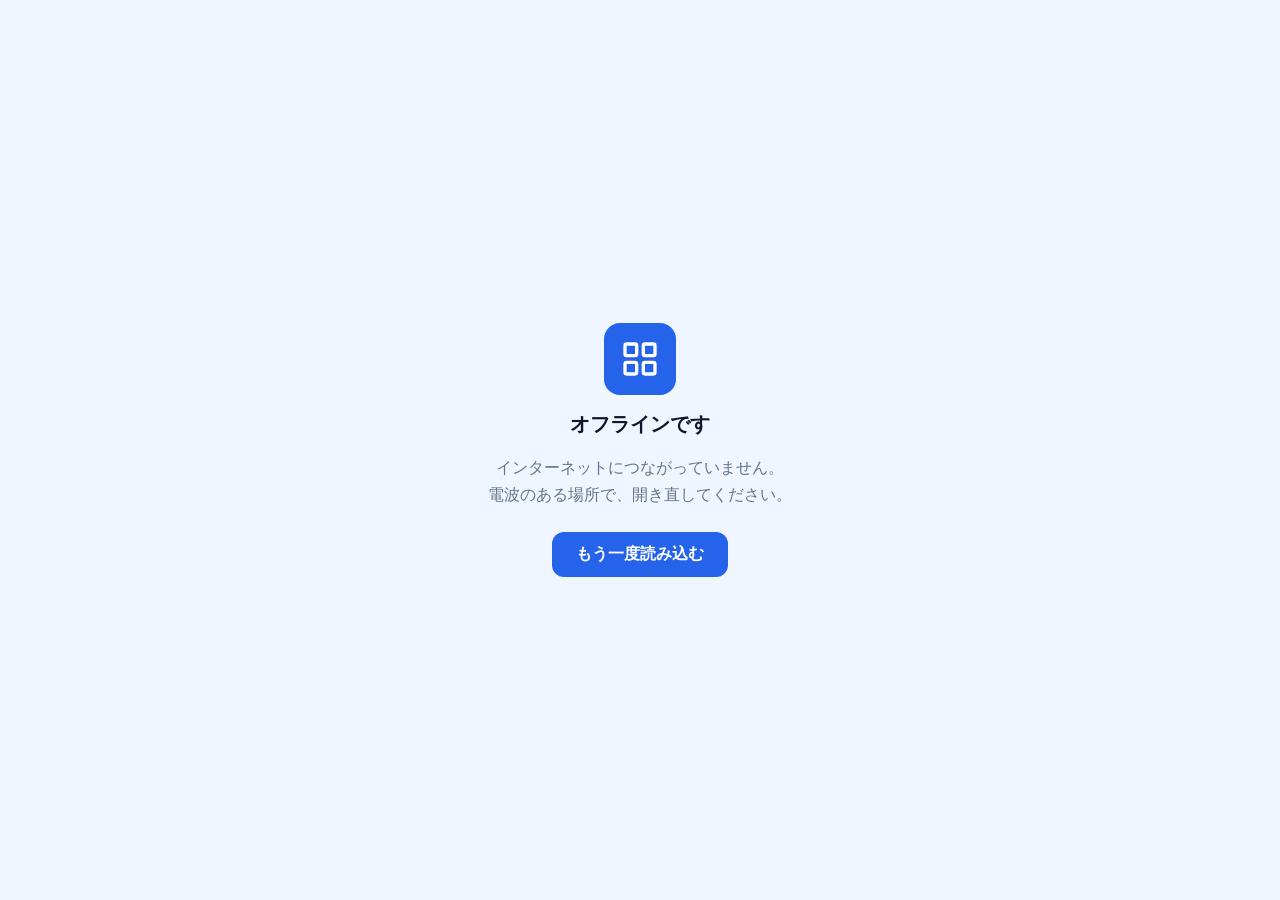
<file: offline.html>
<!DOCTYPE html>
<html lang="ja">
<head>
    <meta charset="UTF-8">
    <meta name="viewport" content="width=device-width, initial-scale=1.0, viewport-fit=cover">
    <meta name="theme-color" content="#2563eb">
    <title>オフライン - マイアプリ</title>
    <!-- 電波がないときに出す画面。外部のファイルは読めないので、見た目はこのファイルの中だけで作る -->
    <style>
        :root {
            --color-primary: #2563eb;
            --color-bg: #eff6ff;
            --color-text: #0f172a;
            --color-muted: #64748b;
        }
        * { box-sizing: border-box; }
        body {
            margin: 0;
            min-height: 100vh;
            display: flex;
            flex-direction: column;
            align-items: center;
            justify-content: center;
            gap: 16px;
            padding: 24px;
            text-align: center;
            background: var(--color-bg);
            color: var(--color-text);
            font-family: system-ui, -apple-system, 'Hiragino Sans', 'Noto Sans JP', sans-serif;
        }
        h1 { margin: 0; font-size: 20px; }
        p { margin: 0; color: var(--color-muted); line-height: 1.7; }
        button {
            margin-top: 8px;
            padding: 12px 24px;
            border: 0;
            border-radius: 12px;
            background: var(--color-primary);
            color: #fff;
            font-size: 16px;
            font-weight: 600;
        }
    </style>
</head>
<body>
    <!-- どのページの場所で出しても表示できるよう、アイコンはファイルの中に描く -->
    <svg width="72" height="72" viewBox="0 0 72 72" aria-hidden="true">
        <rect width="72" height="72" rx="16" fill="#2563eb"/>
        <g transform="translate(16 16) scale(1.6667)" fill="none" stroke="#fff" stroke-width="2" stroke-linecap="round" stroke-linejoin="round">
            <rect x="3" y="3" width="7" height="7" rx="1"/>
            <rect x="14" y="3" width="7" height="7" rx="1"/>
            <rect x="14" y="14" width="7" height="7" rx="1"/>
            <rect x="3" y="14" width="7" height="7" rx="1"/>
        </g>
    </svg>
    <h1>オフラインです</h1>
    <p>インターネットにつながっていません。<br>電波のある場所で、開き直してください。</p>
    <button type="button" onclick="location.reload()">もう一度読み込む</button>
</body>
</html>
</file>
